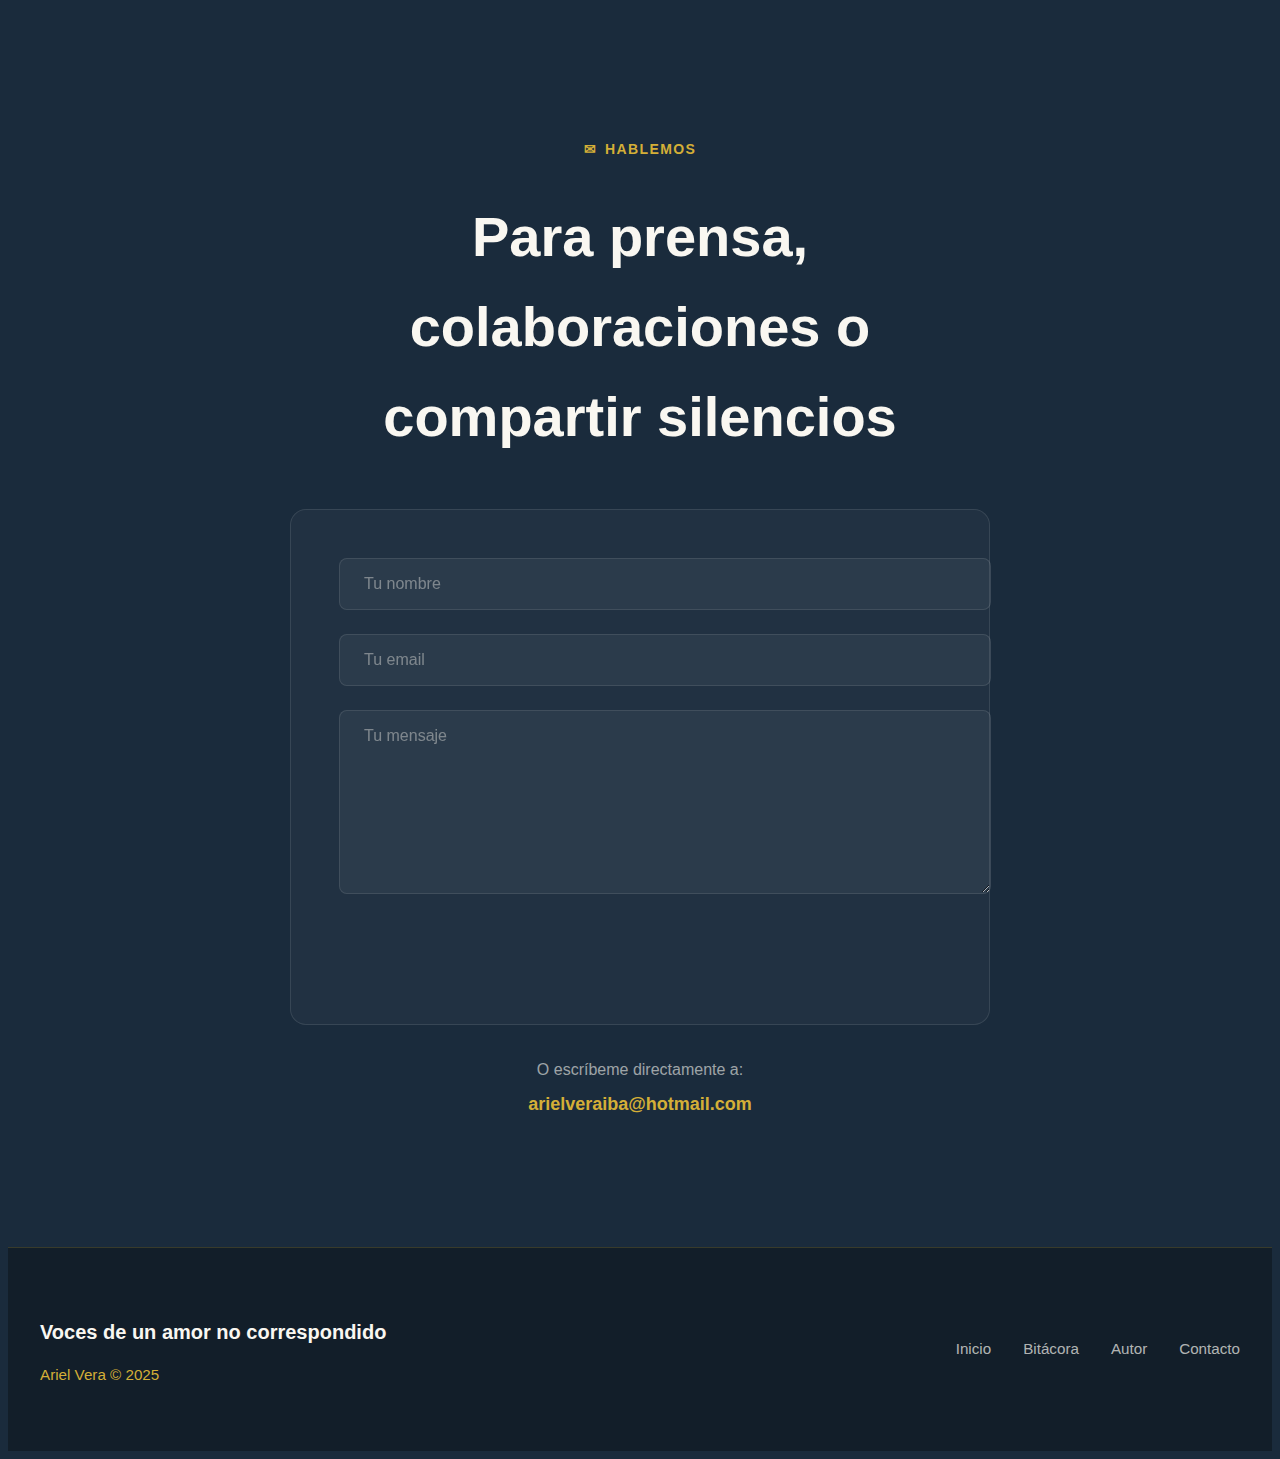
<file: contacto.html>
<!DOCTYPE html>
<html lang="es">
<head>
    <meta charset="UTF-8">
    <meta name="viewport" content="width=device-width, initial-scale=1.0">
    <meta name="description" content="Voces de un amor no correspondido - La anatomía de la espera. Libro de poesía de Ariel Vera.">
    <meta name="author" content="Ariel Vera">
    <title>Ariel Vera | Voces de un amor no correspondido</title>
    
   <link rel="stylesheet" href="style.css">
</head>
<body>
   
    </section>

    <!-- CONTACTO (HABLEMOS) -->
    <section class="section-dark" id="contacto">
        <div class="contact-container reveal">
            <div style="text-align: center;">
                <div class="section-label">
                    <span class="icon-mail"></span>
                    <span>Hablemos</span>
                </div>
                <h2 class="section-title">Para prensa, colaboraciones o compartir silencios</h2>
            </div>
            <form class="contact-form" id="contactForm">
                <div class="form-group">
                    <input 
                        type="text" 
                        placeholder="Tu nombre"
                        name="name"
                        required
                        class="form-input"
                    />
                </div>
                <div class="form-group">
                    <input 
                        type="email" 
                        placeholder="Tu email"
                        name="email"
                        required
                        class="form-input"
                    />
                </div>
                <div class="form-group">
                    <textarea 
                        placeholder="Tu mensaje"
                        rows="5"
                        name="message"
                        required
                        class="form-textarea"
                    ></textarea>
                </div>
                <button type="submit" class="cta-button">
                    <span>Enviar mensaje</span>
                    <span class="icon-mail"></span>
                </button>
            </form>
            <div class="contact-direct">
                <p>O escríbeme directamente a:</p>
                <a href="mailto:arielveraiba@hotmail.com" class="email-link">
                    arielveraiba@hotmail.com
                </a>
            </div>
        </div>
    </section>

    <!-- FOOTER -->
    <footer>
        <div class="footer-content">
            <div>
                <h3 class="footer-title">Voces de un amor no correspondido</h3>
                <p class="footer-tagline">Ariel Vera © 2025</p>
            </div>
    <div class="footer-links">
    <a href="index.html" class="footer-link">Inicio</a>
    <a href="blog.html" class="footer-link">Bitácora</a>
    <a href="autor.html" class="footer-link">Autor</a>
    <a href="contacto.html" class="footer-link">Contacto</a> 
        </div>
    </footer>

    <!-- JAVASCRIPT -->
    <script>
        // Smooth scroll for anchor links
        document.querySelectorAll('a[href^="#"]').forEach(anchor => {
            anchor.addEventListener('click', function (e) {
                e.preventDefault();
                const target = document.querySelector(this.getAttribute('href'));
                if (target) {
                    target.scrollIntoView({ behavior: 'smooth' });
                }
            });
        });

        // Scroll reveal animation
        const revealElements = document.querySelectorAll('.reveal');
        const revealObserver = new IntersectionObserver((entries) => {
            entries.forEach(entry => {
                if (entry.isIntersecting) {
                    entry.target.classList.add('active');
                }
            });
        }, {
            threshold: 0.1,
            rootMargin: '0px 0px -100px 0px'
        });

        revealElements.forEach(el => revealObserver.observe(el));

       // Contact form handler
document.getElementById('contactForm').addEventListener('submit', function(e) {
    e.preventDefault();
    const name = this.name.value;
    const email = this.email.value;
    const message = this.message.value;
    const mailtoLink = `mailto:arielveraiba@hotmail.com?subject=Mensaje de ${encodeURIComponent(name)}&body=${encodeURIComponent(message)}%0D%0A%0D%0AEmail de contacto: ${encodeURIComponent(email)}`;
    window.location.href = mailtoLink;
});
    </script>
</body>
</html>
</file>
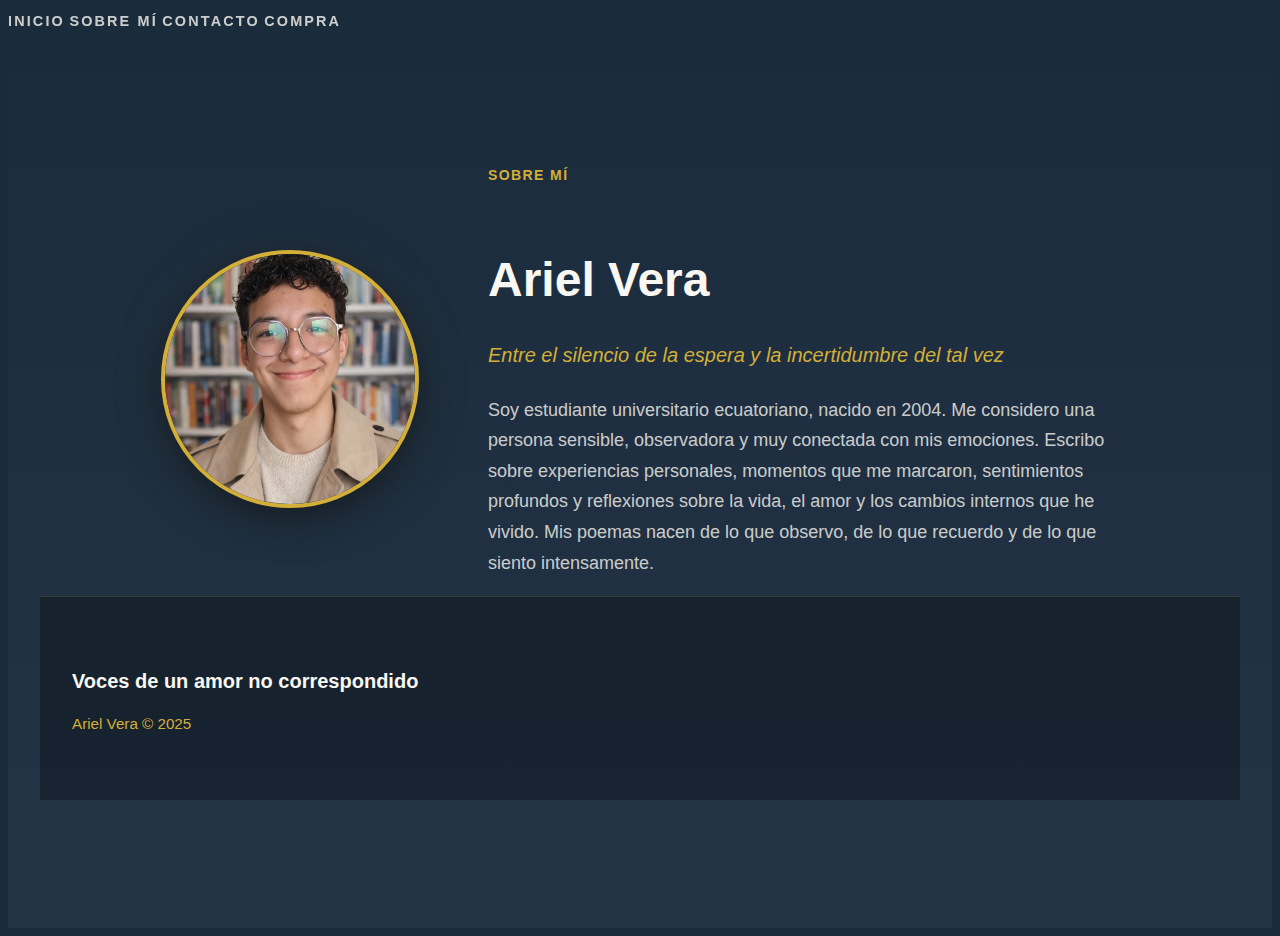
<file: sobre mí.html>
<!DOCTYPE html>
<html lang="es">
<head>
    <meta charset="UTF-8">
    <meta name="viewport" content="width=device-width, initial-scale=1.0">
    <meta name="description" content="Voces de un amor no correspondido - La anatomía de la espera. Libro de poesía de Ariel Vera.">
    <meta name="author" content="Ariel Vera">
    <title>Ariel Vera | Voces de un amor no correspondido</title>
    
   <link rel="stylesheet" href="style.css">
</head>
<body>
  <nav class="top-nav">
    <a href="index.html" class="nav-link">Inicio</a>
    <a href="sobre mí.html" class="nav-link">Sobre mí</a>
    <a href="contacto.html" class="nav-link">Contacto</a>
    <a href="https://www.amazon.com/dp/B0FQ512K9W" class="nav-link nav-buy" target="_blank">COMPRA</a>
</nav>
    <!-- SOBRE EL AUTOR -->
    <section class="section-gradient" id="autor">
        <div class="author-container reveal">
            <div class="author-image-wrapper">
                <img src="perfil.jpg" alt="Ariel Vera" class="author-image" />
                <div class="author-glow"></div>
            </div>
            <div>
                <div class="section-label">
                    <span>Sobre mí</span>
                </div>
                <h2 class="author-name">Ariel Vera</h2>
                <p class="author-tagline">Entre el silencio de la espera y la incertidumbre del tal vez</p>
                <p class="author-bio">
                    Soy estudiante universitario ecuatoriano, nacido en 2004. 
                    Me considero una persona sensible, observadora y muy conectada con mis emociones.
                    Escribo sobre experiencias personales, momentos que me marcaron, sentimientos profundos y reflexiones sobre la vida, el amor y los cambios internos que he vivido.
                    Mis poemas nacen de lo que observo, de lo que recuerdo y de lo que siento intensamente. </p>
            </div>
        </div>
    <!-- FOOTER -->
    <footer>
        <div class="footer-content">
            <div>
                <h3 class="footer-title">Voces de un amor no correspondido</h3>
                <p class="footer-tagline">Ariel Vera © 2025</p>
            </div>
           
    </footer>
    <!-- JAVASCRIPT -->
    <script>
      
        // Smooth scroll for anchor links
        document.querySelectorAll('a[href^="#"]').forEach(anchor => {
            anchor.addEventListener('click', function (e) {
                e.preventDefault();
                const target = document.querySelector(this.getAttribute('href'));
                if (target) {
                    target.scrollIntoView({ behavior: 'smooth' });
                }
            });
        });

        // Scroll reveal animation
        const revealElements = document.querySelectorAll('.reveal');
        const revealObserver = new IntersectionObserver((entries) => {
            entries.forEach(entry => {
                if (entry.isIntersecting) {
                    entry.target.classList.add('active');
                }
            });
        }, {
            threshold: 0.1,
            rootMargin: '0px 0px -100px 0px'
        });

        revealElements.forEach(el => revealObserver.observe(el));

  
    </script>
</body>
</html>
</file>
<file: style.css>
<style>
        /* ============================================
           RESET Y BASE
           ============================================ */
        * {
            margin: 0;
            padding: 0;
            box-sizing: border-box;
        }

        :root {
            --color-night: #1A2B3C;
            --color-bone: #F9F7F1;
            --color-gold: #D4AF37;
            --transition-smooth: all 0.4s cubic-bezier(0.4, 0, 0.2, 1);
            --transition-fast: all 0.2s cubic-bezier(0.4, 0, 0.2, 1);
        }

        body {
            font-family: -apple-system, BlinkMacSystemFont, "Segoe UI", Roboto, "Helvetica Neue", Arial, sans-serif;
            background: var(--color-night);
            color: var(--color-bone);
            overflow-x: hidden;
            line-height: 1.6;
            -webkit-font-smoothing: antialiased;
            -moz-osx-font-smoothing: grayscale;
        }

        /* ============================================
           HERO SECTION
           ============================================ */
        .hero-section {
            position: relative;
            height: 100vh;
            display: flex;
            align-items: center;
            justify-content: center;
            overflow: hidden;
        }

        .hero-background {
            position: absolute;
            top: 0;
            left: 0;
            width: 100%;
            height: 100%;
            z-index: 1;
        }

        .hero-image {
            width: 100%;
            height: 100%;
            object-fit: cover;
            filter: brightness(0.4) contrast(1.1);
        }

        .hero-overlay {
            position: absolute;
            top: 0;
            left: 0;
            width: 100%;
            height: 100%;
            background: linear-gradient(180deg, rgba(26, 43, 60, 0.3) 0%, rgba(26, 43, 60, 0.8) 100%);
            z-index: 2;
        }

        .hero-content {
            position: relative;
            z-index: 10;
            text-align: center;
            padding: 2rem;
            max-width: 900px;
            transition: transform 0.3s cubic-bezier(0.4, 0, 0.2, 1);
        }

        .hero-title {
            font-size: clamp(2.5rem, 8vw, 5rem);
            font-weight: 700;
            line-height: 1.1;
            margin-bottom: 1.5rem;
            color: var(--color-bone);
            text-shadow: 0 4px 20px rgba(0, 0, 0, 0.5);
            letter-spacing: -0.02em;
            animation: fadeInUp 1s ease-out forwards;
        }

        .hero-subtitle {
            font-size: clamp(1.125rem, 3vw, 1.5rem);
            font-weight: 300;
            color: var(--color-gold);
            margin-bottom: 1rem;
            letter-spacing: 0.05em;
            text-transform: lowercase;
            font-style: italic;
            animation: fadeInUp 1s ease-out 0.3s forwards;
            opacity: 0;
        }

        .hero-author {
            font-size: clamp(1rem, 2vw, 1.25rem);
            color: rgba(249, 247, 241, 0.7);
            margin-bottom: 2.5rem;
            letter-spacing: 0.1em;
            text-transform: uppercase;
            animation: fadeInUp 1s ease-out 0.3s forwards;
            opacity: 0;
        }

        .cta-button {
            background: var(--color-gold);
            color: var(--color-night);
            border: none;
            border-radius: 50px;
            padding: 1rem 2.5rem;
            font-size: 0.95rem;
            font-weight: 600;
            letter-spacing: 0.05em;
            text-transform: uppercase;
            cursor: pointer;
            transition: var(--transition-smooth);
            display: inline-flex;
            align-items: center;
            gap: 0.5rem;
            box-shadow: 0 4px 20px rgba(212, 175, 55, 0.3);
            animation: fadeInUp 1s ease-out 0.6s forwards;
            opacity: 0;
            text-decoration: none;
        }

        .cta-button:hover {
            background: var(--color-bone);
            transform: translateY(-2px);
            box-shadow: 0 8px 30px rgba(212, 175, 55, 0.5);
        }

        .scroll-indicator {
            position: absolute;
            bottom: 2rem;
            left: 50%;
            transform: translateX(-50%);
            z-index: 10;
        }

        .scroll-line {
            width: 2px;
            height: 50px;
            background: linear-gradient(to bottom, transparent, var(--color-gold));
            animation: scrollPulse 2s ease-in-out infinite;
        }

        @keyframes fadeInUp {
            from {
                opacity: 0;
                transform: translateY(30px);
            }
            to {
                opacity: 1;
                transform: translateY(0);
            }
        }

        @keyframes scrollPulse {
            0%, 100% {
                opacity: 0.3;
                transform: translateY(0);
            }
            50% {
                opacity: 1;
                transform: translateY(10px);
            }
        }

        /* ============================================
           SECCIONES
           ============================================ */
        section {
            padding: 8rem 2rem;
            position: relative;
        }

        .section-dark {
            background: var(--color-night);
        }

        .section-gradient {
            background: linear-gradient(180deg, var(--color-night) 0%, #243447 100%);
        }

        .section-label {
            display: inline-flex;
            align-items: center;
            gap: 0.5rem;
            color: var(--color-gold);
            font-size: 0.875rem;
            font-weight: 600;
            text-transform: uppercase;
            letter-spacing: 0.1em;
            margin-bottom: 1rem;
        }

        .section-title {
            font-size: clamp(2rem, 6vw, 3.5rem);
            font-weight: 700;
            margin-bottom: 1rem;
            color: var(--color-bone);
            text-align: center;
            margin-top: 1rem;
        }

        /* ============================================
           CARDS DE POEMAS
           ============================================ */
        .poems-grid {
            max-width: 1400px;
            margin: 4rem auto 0;
            display: grid;
            grid-template-columns: 1fr;
            gap: 2rem;
        }

        @media (min-width: 768px) {
            .poems-grid {
                grid-template-columns: repeat(2, 1fr);
            }
        }

        @media (min-width: 1024px) {
            .poems-grid {
                grid-template-columns: repeat(3, 1fr);
            }
        }

        .poem-card {
            min-height: 400px;
        }

        .card-glass {
            height: 100%;
            background: rgba(255, 255, 255, 0.05);
            backdrop-filter: blur(20px);
            border: 1px solid rgba(255, 255, 255, 0.1);
            border-radius: 16px;
            padding: 2.5rem;
            transition: var(--transition-smooth);
            cursor: pointer;
            display: flex;
            flex-direction: column;
            position: relative;
            overflow: hidden;
        }

        .card-glass::before {
            content: '';
            position: absolute;
            top: 0;
            left: 0;
            width: 100%;
            height: 100%;
            background: linear-gradient(135deg, rgba(212, 175, 55, 0.1) 0%, transparent 50%);
            opacity: 0;
            transition: var(--transition-smooth);
        }

        .poem-card:hover .card-glass {
            transform: translateY(-8px) scale(1.02);
            border-color: rgba(212, 175, 55, 0.5);
            box-shadow: 0 20px 60px rgba(212, 175, 55, 0.2);
        }

        .poem-card:hover .card-glass::before {
            opacity: 1;
        }

        .card-icon {
            color: var(--color-gold);
            margin-bottom: 1.5rem;
            font-size: 2rem;
            transition: var(--transition-fast);
        }

        .poem-card:hover .card-icon {
            transform: scale(1.1) rotate(5deg);
        }

        .card-title {
            font-size: 1.75rem;
            font-weight: 700;
            margin-bottom: 1.5rem;
            color: var(--color-bone);
        }

        .poem-text {
            font-size: 1rem;
            font-style: italic;
            line-height: 1.8;
            color: rgba(249, 247, 241, 0.9);
            flex: 1;
        }

        /* ============================================
           BLOG CARDS
           ============================================ */
        .blog-grid {
            max-width: 1400px;
            margin: 4rem auto 3rem;
            display: grid;
            grid-template-columns: 1fr;
            gap: 2rem;
        }

        @media (min-width: 768px) {
            .blog-grid {
                grid-template-columns: repeat(2, 1fr);
            }
        }

        @media (min-width: 1024px) {
            .blog-grid {
                grid-template-columns: repeat(3, 1fr);
            }
        }

        .blog-card {
            background: rgba(255, 255, 255, 0.03);
            border: 1px solid rgba(255, 255, 255, 0.1);
            border-radius: 16px;
            overflow: hidden;
            transition: var(--transition-smooth);
            cursor: pointer;
        }

        .blog-card:hover {
            transform: translateY(-8px);
            border-color: rgba(212, 175, 55, 0.3);
            box-shadow: 0 20px 60px rgba(0, 0, 0, 0.3);
        }

        .blog-image-wrapper {
            position: relative;
            width: 100%;
            height: 250px;
            overflow: hidden;
        }

        .blog-image {
            width: 100%;
            height: 100%;
            object-fit: cover;
            transition: var(--transition-smooth);
        }

        .blog-card:hover .blog-image {
            transform: scale(1.1);
        }

        .blog-overlay {
            position: absolute;
            top: 0;
            left: 0;
            width: 100%;
            height: 100%;
            background: linear-gradient(180deg, transparent 0%, rgba(26, 43, 60, 0.8) 100%);
        }

        .blog-content {
            padding: 2rem;
        }

        .blog-date {
            color: var(--color-gold);
            font-size: 0.875rem;
            font-weight: 600;
            text-transform: uppercase;
            letter-spacing: 0.1em;
            margin-bottom: 0.75rem;
        }

        .blog-title {
            font-size: 1.5rem;
            font-weight: 700;
            color: var(--color-bone);
            margin-bottom: 0.75rem;
            line-height: 1.3;
        }

        .blog-description {
            font-size: 1rem;
            line-height: 1.6;
            color: rgba(249, 247, 241, 0.7);
            margin-bottom: 1.5rem;
        }

        .blog-link {
            display: inline-flex;
            align-items: center;
            gap: 0.5rem;
            color: var(--color-gold);
            font-size: 0.95rem;
            font-weight: 600;
            text-decoration: none;
            transition: var(--transition-fast);
        }

        .blog-link:hover {
            text-decoration: underline;
            gap: 0.75rem;
        }

        .blog-cta {
            text-align: center;
        }

        .cta-secondary {
            background: transparent;
            color: var(--color-gold);
            border: 2px solid var(--color-gold);
        }

        .cta-secondary:hover {
            background: var(--color-gold);
            color: var(--color-night);
        }

        /* ============================================
           AUTOR SECTION
           ============================================ */
        .author-container {
            max-width: 1000px;
            margin: 0 auto;
            display: grid;
            grid-template-columns: 1fr;
            gap: 3rem;
            align-items: center;
        }

        @media (min-width: 768px) {
            .author-container {
                grid-template-columns: 300px 1fr;
            }
        }

        .author-image-wrapper {
            position: relative;
            display: flex;
            justify-content: center;
        }

        .author-image {
            width: 250px;
            height: 250px;
            border-radius: 50%;
            object-fit: cover;
            border: 4px solid var(--color-gold);
            box-shadow: 0 10px 40px rgba(0, 0, 0, 0.5);
            transition: var(--transition-smooth);
        }

        .author-image:hover {
            transform: scale(1.05);
        }

        .author-glow {
            position: absolute;
            top: 50%;
            left: 50%;
            width: 100%;
            height: 100%;
            background: radial-gradient(circle, rgba(212, 175, 55, 0.3) 0%, transparent 70%);
            transform: translate(-50%, -50%);
            z-index: -1;
            filter: blur(30px);
        }

        .author-name {
            font-size: clamp(2rem, 5vw, 3rem);
            font-weight: 700;
            margin-bottom: 0.5rem;
            color: var(--color-bone);
        }

        .author-tagline {
            font-size: 1.25rem;
            color: var(--color-gold);
            font-style: italic;
            margin-bottom: 1.5rem;
        }

        .author-bio {
            font-size: 1.125rem;
            line-height: 1.7;
            color: rgba(249, 247, 241, 0.8);
        }

        /* ============================================
           CONTACTO SECTION
           ============================================ */
        .contact-container {
            max-width: 700px;
            margin: 0 auto;
        }

        .contact-form {
            background: rgba(255, 255, 255, 0.03);
            backdrop-filter: blur(20px);
            border: 1px solid rgba(255, 255, 255, 0.1);
            border-radius: 16px;
            padding: 3rem;
            margin: 3rem 0 2rem;
        }

        .form-group {
            margin-bottom: 1.5rem;
        }

        .form-input,
        .form-textarea {
            width: 100%;
            background: rgba(255, 255, 255, 0.05);
            border: 1px solid rgba(255, 255, 255, 0.1);
            border-radius: 8px;
            padding: 1rem 1.5rem;
            font-size: 1rem;
            color: var(--color-bone);
            transition: var(--transition-fast);
            font-family: inherit;
        }

        .form-input:focus,
        .form-textarea:focus {
            outline: none;
            border-color: var(--color-gold);
            background: rgba(255, 255, 255, 0.08);
        }

        .form-input::placeholder,
        .form-textarea::placeholder {
            color: rgba(249, 247, 241, 0.4);
        }

        .form-textarea {
            resize: vertical;
            min-height: 150px;
        }

        .contact-form button {
            width: 100%;
            justify-content: center;
        }

        .contact-direct {
            text-align: center;
        }

        .contact-direct p {
            color: rgba(249, 247, 241, 0.6);
            margin-bottom: 0.5rem;
        }

        .email-link {
            color: var(--color-gold);
            font-size: 1.125rem;
            font-weight: 600;
            text-decoration: none;
            transition: var(--transition-fast);
        }

        .email-link:hover {
            text-decoration: underline;
        }

        /* ============================================
           FOOTER
           ============================================ */
        footer {
            background: rgba(0, 0, 0, 0.3);
            padding: 3rem 2rem;
            border-top: 1px solid rgba(212, 175, 55, 0.2);
        }

        .footer-content {
            max-width: 1200px;
            margin: 0 auto;
            display: flex;
            flex-direction: column;
            gap: 2rem;
            align-items: center;
            text-align: center;
        }

        @media (min-width: 768px) {
            .footer-content {
                flex-direction: row;
                justify-content: space-between;
                text-align: left;
            }
        }

        .footer-title {
            font-size: 1.25rem;
            font-weight: 600;
            color: var(--color-bone);
            margin-bottom: 0.5rem;
        }

        .footer-tagline {
            color: var(--color-gold);
            font-size: 0.95rem;
        }

        .footer-links {
            display: flex;
            gap: 2rem;
            flex-wrap: wrap;
            justify-content: center;
        }

        .footer-link {
            color: rgba(249, 247, 241, 0.7);
            text-decoration: none;
            font-size: 0.95rem;
            transition: var(--transition-fast);
        }

        .footer-link:hover {
            color: var(--color-gold);
            text-decoration: underline;
        }

        /* ============================================
           SCROLL REVEAL
           ============================================ */
        .reveal {
            opacity: 0;
            transform: translateY(50px);
            transition: var(--transition-smooth);
        }

        .reveal.active {
            opacity: 1;
            transform: translateY(0);
        }

        /* ============================================
           RESPONSIVE
           ============================================ */
        @media (max-width: 767px) {
            section {
                padding: 4rem 1.5rem;
            }

            .contact-form {
                padding: 2rem 1.5rem;
            }

            .author-image {
                width: 200px;
                height: 200px;
            }
        }

        /* Icons using Unicode symbols */
        .icon-quote::before { content: '❝'; }
        .icon-heart::before { content: '♥'; }
        .icon-book::before { content: '📖'; }
        .icon-calendar::before { content: '📅'; }
        .icon-mail::before { content: '✉'; }
        .icon-arrow::after { content: ' →'; }
    </style>
/* ================= MENÚ SUPERIOR ================= */
.top-nav {
    position: absolute;
    top: 0;
    left: 0;
    width: 100%;
    padding: 2rem 4rem; 
    display: flex;
    justify-content: flex-end; 
    gap: 4rem; 
    z-index: 1000;
}
.nav-link {
    color: #F9F7F1; /* Color blanco hueso directo */
    text-decoration: none; /* Quita el subrayado feo */
    font-size: 0.9rem;
    text-transform: uppercase;
    letter-spacing: 0.15em;
    font-weight: 600;
    transition: color 0.3s ease;
    opacity: 0.8;
    font-family: sans-serif; /* Asegura una fuente limpia */
}

.nav-link:hover {
    color: #D4AF37; /* Color dorado al pasar el mouse */
    opacity: 1;
}

/* Ajuste para celulares */
@media (max-width: 768px) {
    .top-nav {
        padding: 1rem;
        gap: 1rem;
        font-size: 0.75rem;
    }
}
</file>
